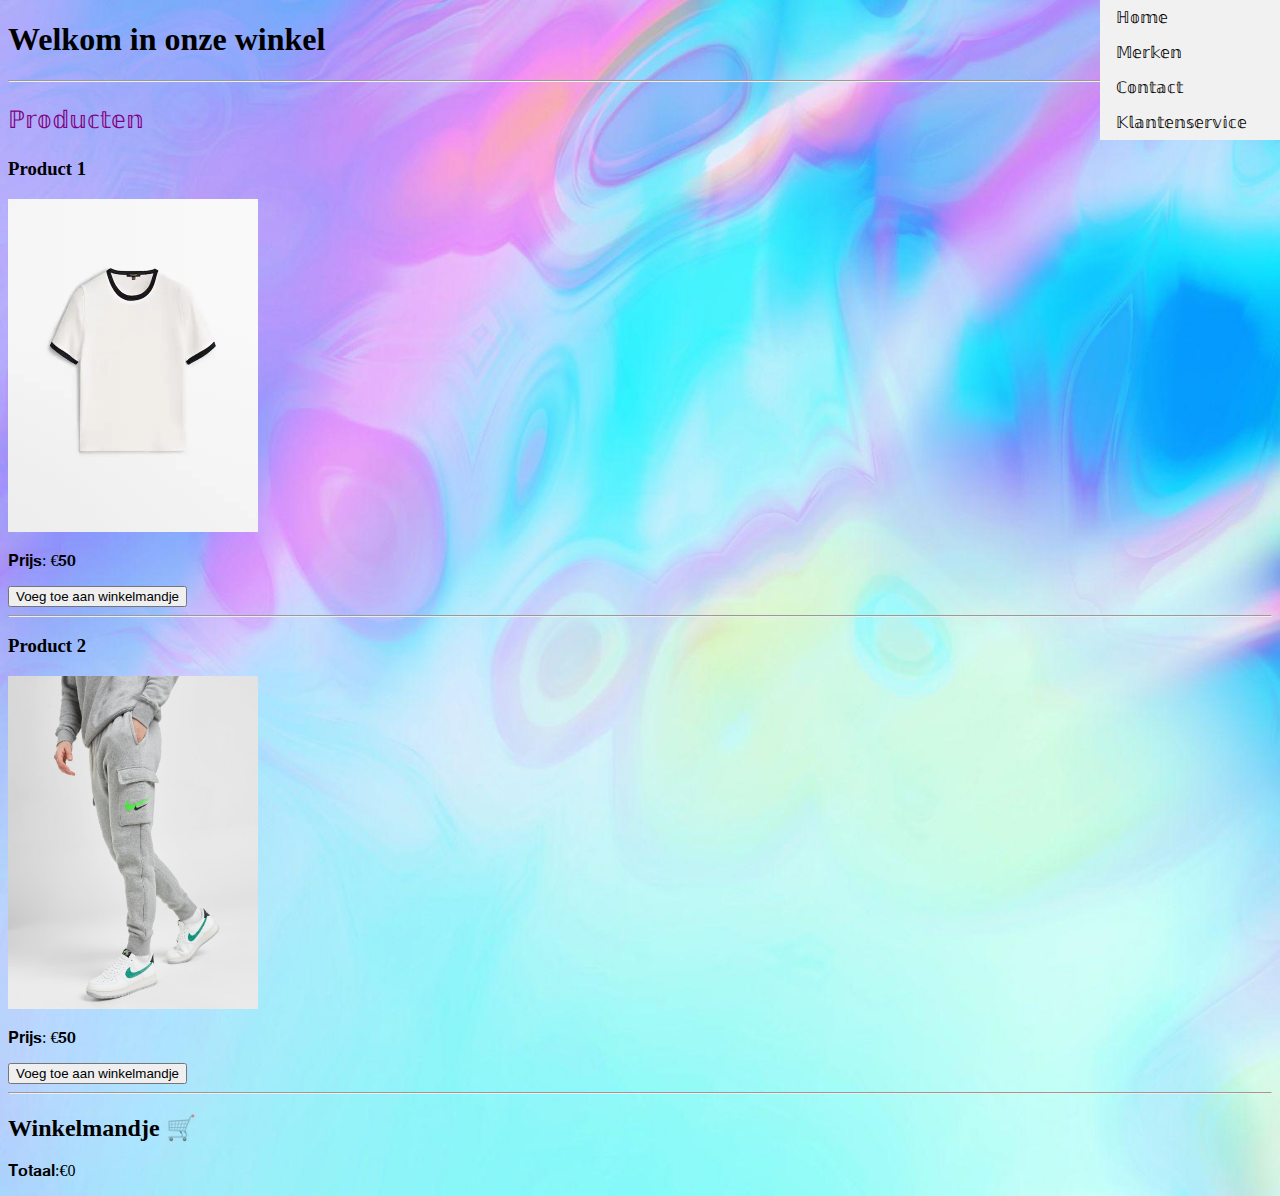
<file: index.html>
<!DOCTYPE html>
<html lang="en">
<head>
    <meta charset="UTF-8">
    <meta name="viewport" content="width=device-width, initial-scale=1.0">
    <title>Document</title>
    <link rel="stylesheet" href="style.css">
</head>
<body>
            <header>
                <html lang="en">
                    <head>
                        <meta charset="UTF-8">
                        <meta name="viewport" content="width=device-width, initial-scale=1.0">
                        <title>Welkom in onze winkel</title>
                        <link rel="stylesheet" href="style.css">
                      
                    <body>
                        <header>
                            <header>
                                <a href="./webshop.html" ></a>
                            </header>
                            <h1>Welkom in onze winkel</h1>
                        </header>
                    
                        <nav>
                            <ul>
                                <li><a href="index.html">ℍ𝕠𝕞𝕖</a></li>
                                <li><a href="merken.html">𝕄𝕖𝕣𝕜𝕖𝕟</a></li>
                                <li><a href="contact.html">ℂ𝕠𝕟𝕥𝕒𝕔𝕥</a></li>
                                <li><a href="about.html">𝕂𝕝𝕒𝕟𝕥𝕖𝕟𝕤𝕖𝕣𝕧𝕚𝕔𝕖</a></li>
                            </ul>
                        </nav>
                        <hr>
                        <p class="paratext">ℙ𝕣𝕠𝕕𝕦𝕔𝕥𝕖𝕟</p>
                        <section class="producten">
                            <article class="product">
                                <h3>Product 1</h3>
                                <img src="shirt.png" alt="Product 1" width="250" height="333">
                                <p>𝐏𝐫𝐢𝐣𝐬: €𝟓𝟎</p>
                                <button onclick="addToCart('Product 1', 50)">Voeg toe aan winkelmandje</button>
                            </article>
                            <hr>
                            <article class="product">
                                <h3>Product 2</h3>
                                <img src="jd_345454_c.png" alt="Product 2" width="250" height="333">
                                <p>𝐏𝐫𝐢𝐣𝐬: €𝟓𝟎</p>
                                <button onclick="addToCart('Product 2', 50)">Voeg toe aan winkelmandje</button>
                            </article>
                            
                            <!-- Voeg meer producten toe zoals hierboven -->
                        </section>
                        <hr>
                        <section class="winkelmandje">
                            <h2>Winkelmandje 🛒</h2>
                            <ul id="cartItems">
                                <!-- Hier worden de geselecteerde producten weergegeven -->
                            </ul>
                            <p>𝐓𝐨𝐭𝐚𝐚𝐥:<span id="cartTotal">€0</span></p>
                        </section>
                    
                        <script>
                            const cart = [];
                    
                            function addToCart(product, price) {
                                cart.push({ product, price });
                                updateCart();
                            }
                    
                            function updateCart() {
                                const cartItems = document.getElementById('cartItems');
                                const cartTotal = document.getElementById('cartTotal');
                                cartItems.innerHTML = '';
                                let total = 0;
                    
                                for (const item of cart) {
                                    const listItem = document.createElement('li');
                                    listItem.textContent = `${item.product} - €${item.price}`;
                                    cartItems.appendChild(listItem);
                                    total += item.price;
                                }
                    
                                cartTotal.textContent = `€${total}`;
                            }
                            

                        </script>
                       
</body>
</html>
</file>
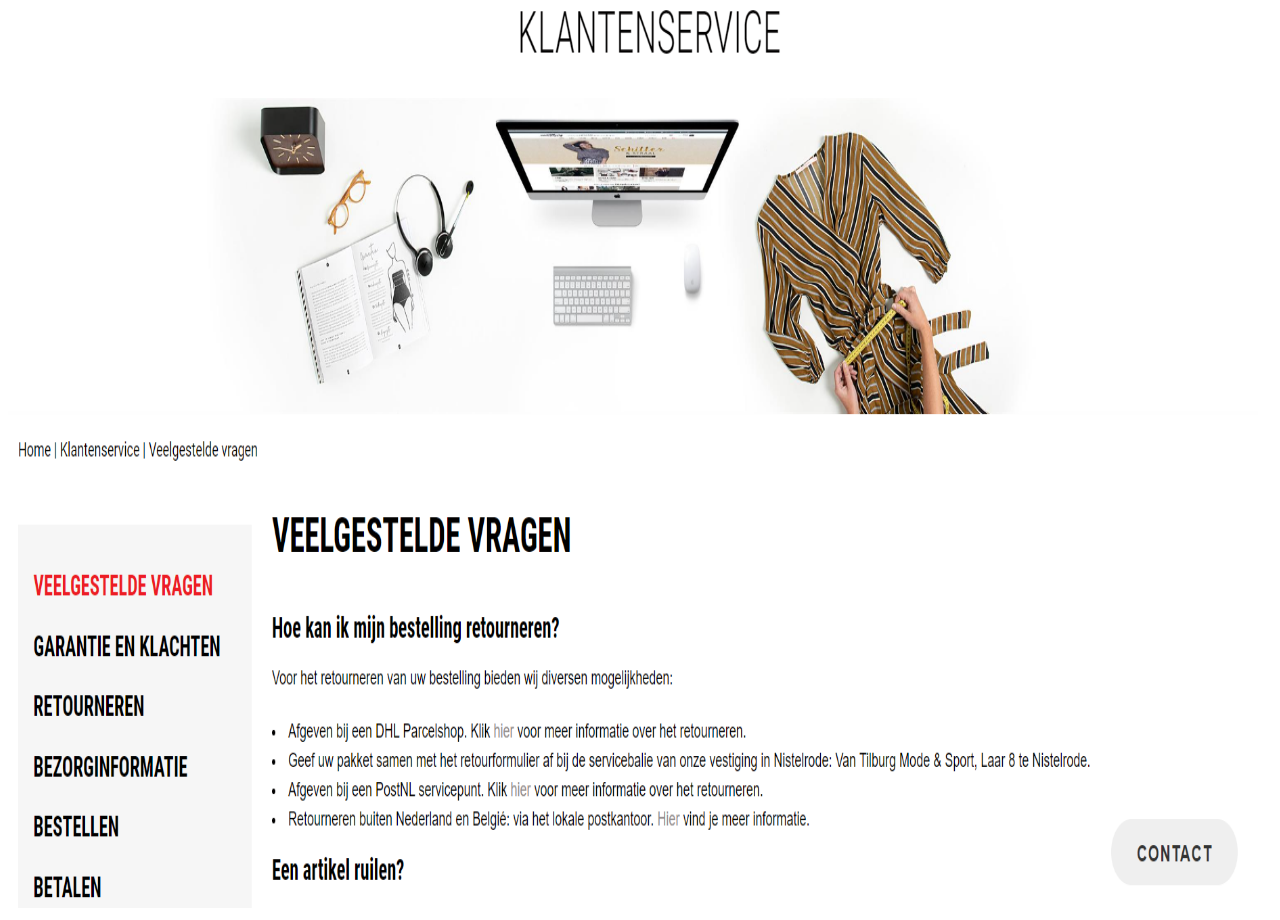
<file: about.html>
<!DOCTYPE html>
<html lang="en">
<head>
    <meta charset="UTF-8">
    <meta name="viewport" content="width=device-width, initial-scale=1.0">
    <title>Document</title>
</head>
<body>
 <img src="Schermopname (10).png" width="1250" height="900">    
</body>
</html>
</file>
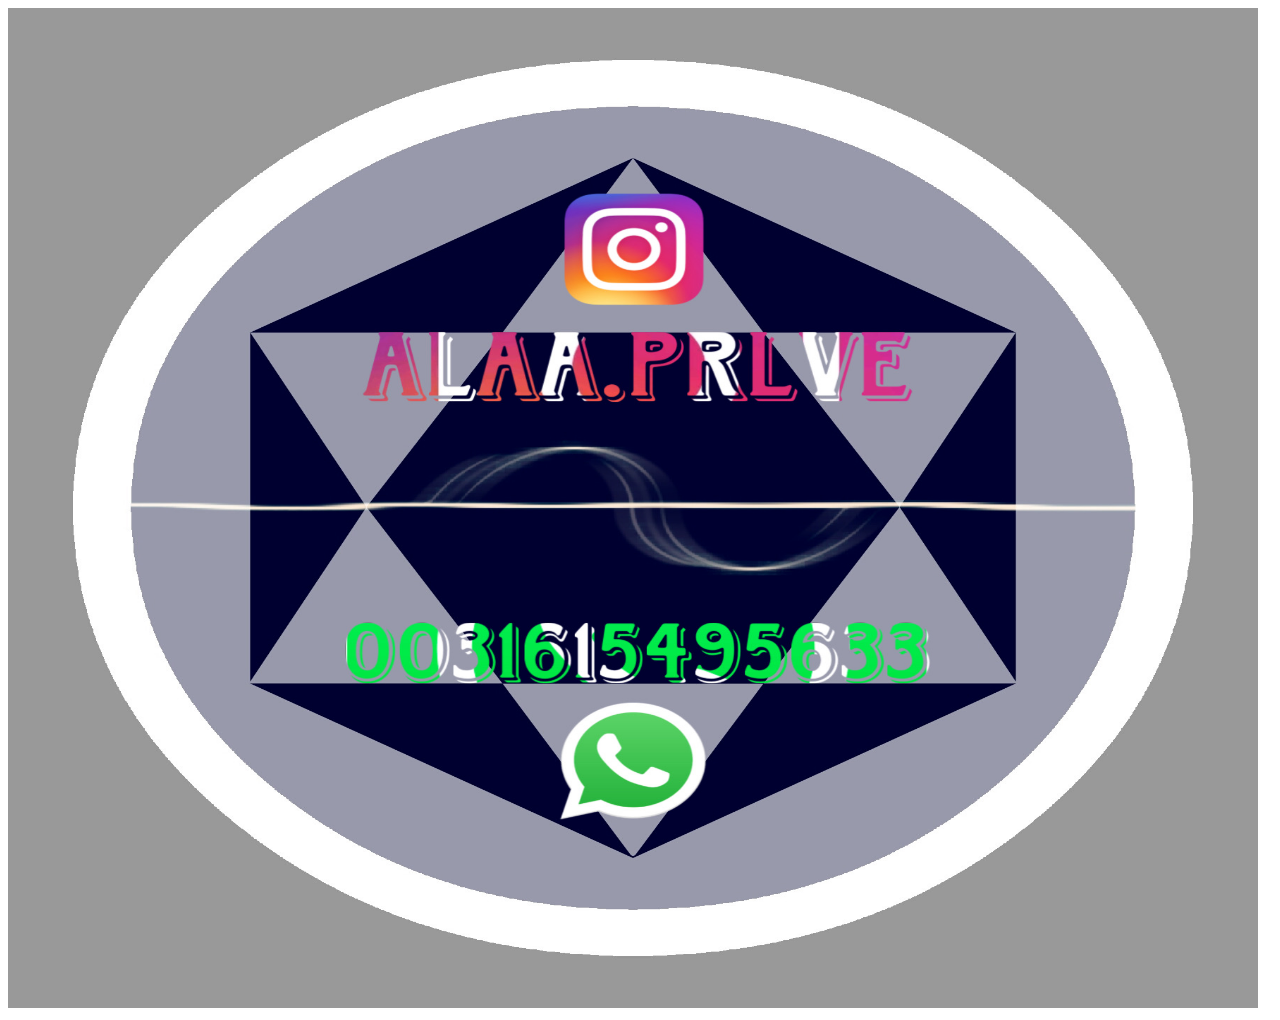
<file: contact.html>
<!DOCTYPE html>
<html lang="en">
<head>
    <meta charset="UTF-8">
    <meta name="viewport" content="width=device-width, initial-scale=1.0">
    <title>Document</title>
</head>
<body>
 <img src="2FD0DF59-98E1-4335-9292-6C63FE7CAF27.png" width="1250" height="1000" >   
</body>
</html>
</file>
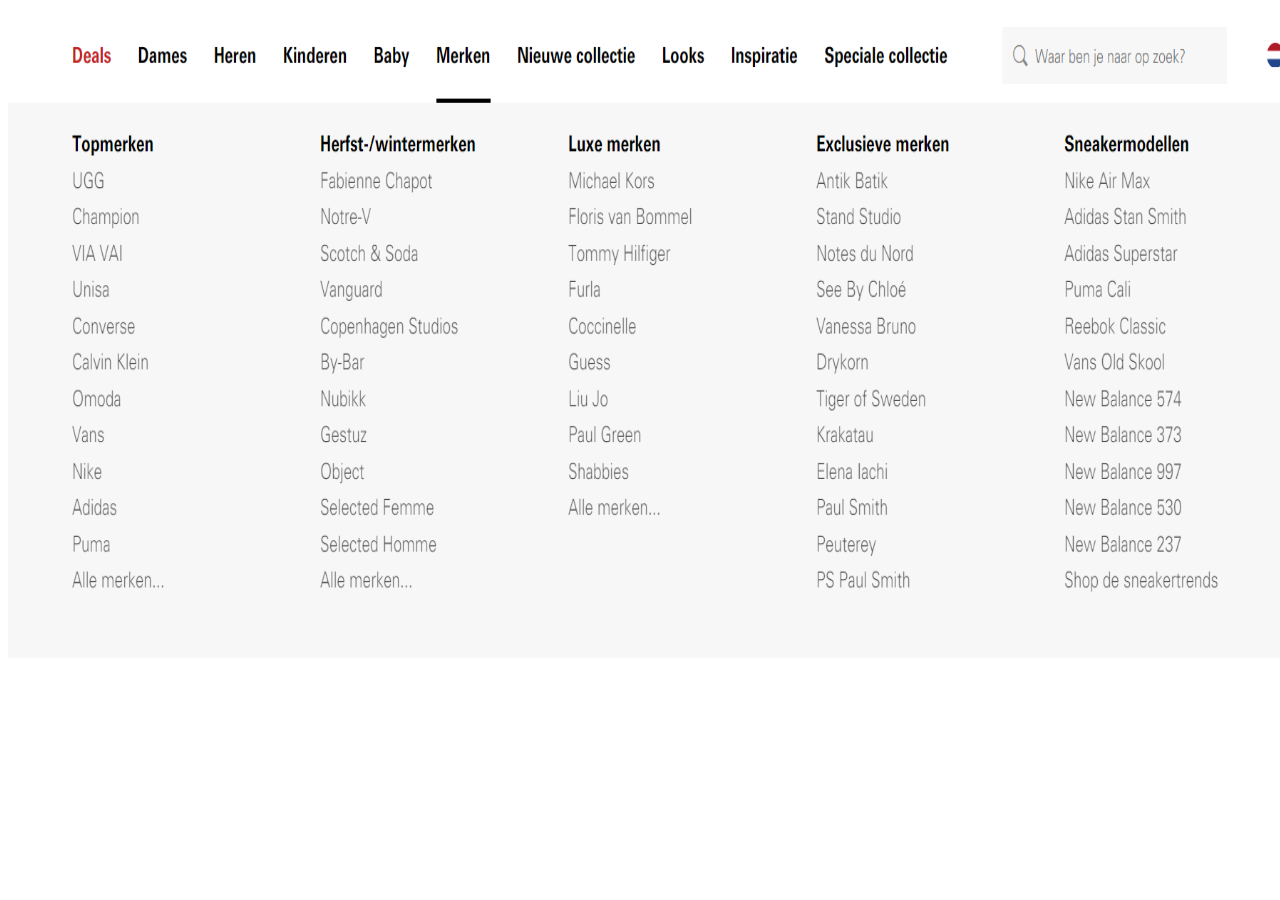
<file: merken.html>
<!DOCTYPE html>
<html lang="en">
<head>
    <meta charset="UTF-8">
    <meta name="viewport" content="width=device-width, initial-scale=1.0">
    <title>Document</title>
</head>
<body>
    <img src="ssssssssssssssss.png" width="1350" height="650">
</body>
</html>
</file>
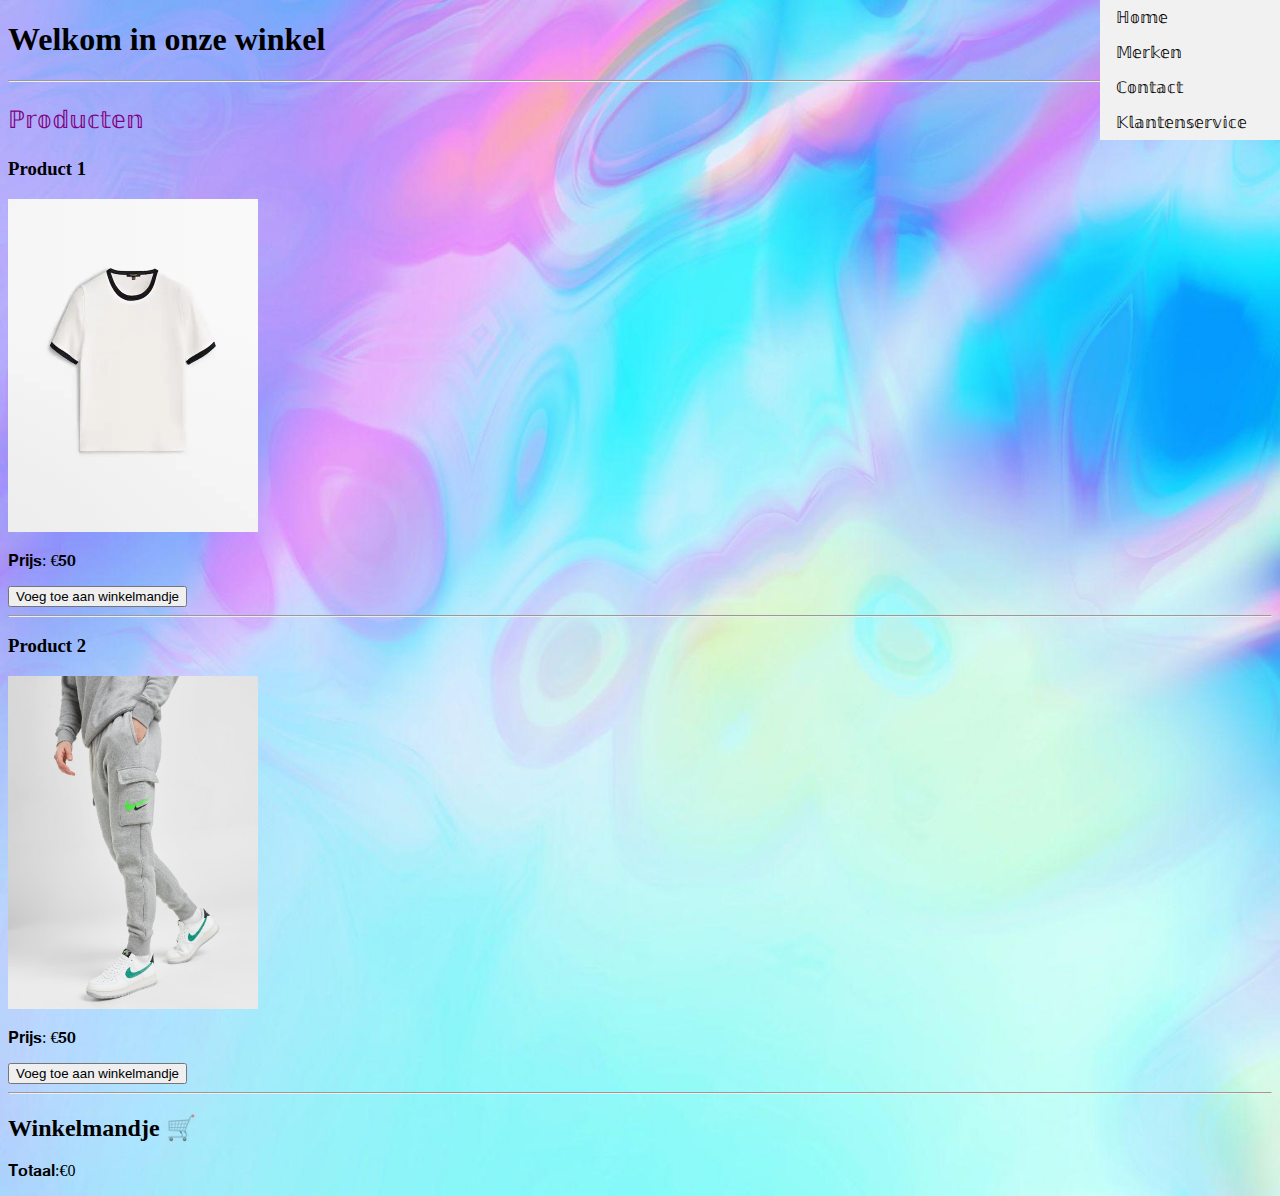
<file: webshop.html>
<!DOCTYPE html>
<html lang="en">
<head>
    <meta charset="UTF-8">
    <meta name="viewport" content="width=device-width, initial-scale=1.0">
    <title>Document</title>
    <link rel="stylesheet" href="style.css">
</head>
<body>
            <header>
                <html lang="en">
                    <head>
                        <meta charset="UTF-8">
                        <meta name="viewport" content="width=device-width, initial-scale=1.0">
                        <title>Welkom in onze winkel</title>
                        <link rel="stylesheet" href="style.css">
                      
                    <body>
                        <header>
                            <header>
                                <a href="./webshop.html" ></a>
                            </header>
                            <h1>Welkom in onze winkel</h1>
                        </header>
                    
                        <nav>
                            <ul>
                                <li><a href="webshop.html">ℍ𝕠𝕞𝕖</a></li>
                                <li><a href="merken.html">𝕄𝕖𝕣𝕜𝕖𝕟</a></li>
                                <li><a href="contact.html">ℂ𝕠𝕟𝕥𝕒𝕔𝕥</a></li>
                                <li><a href="about.html">𝕂𝕝𝕒𝕟𝕥𝕖𝕟𝕤𝕖𝕣𝕧𝕚𝕔𝕖</a></li>
                            </ul>
                        </nav>
                        <hr>
                        <p class="paratext">ℙ𝕣𝕠𝕕𝕦𝕔𝕥𝕖𝕟</p>
                        <section class="producten">
                            <article class="product">
                                <h3>Product 1</h3>
                                <img src="shirt.png" alt="Product 1" width="250" height="333">
                                <p>𝐏𝐫𝐢𝐣𝐬: €𝟓𝟎</p>
                                <button onclick="addToCart('Product 1', 50)">Voeg toe aan winkelmandje</button>
                            </article>
                            <hr>
                            <article class="product">
                                <h3>Product 2</h3>
                                <img src="jd_345454_c.png" alt="Product 2" width="250" height="333">
                                <p>𝐏𝐫𝐢𝐣𝐬: €𝟓𝟎</p>
                                <button onclick="addToCart('Product 2', 50)">Voeg toe aan winkelmandje</button>
                            </article>
                            
                            <!-- Voeg meer producten toe zoals hierboven -->
                        </section>
                        <hr>
                        <section class="winkelmandje">
                            <h2>Winkelmandje 🛒</h2>
                            <ul id="cartItems">
                                <!-- Hier worden de geselecteerde producten weergegeven -->
                            </ul>
                            <p>𝐓𝐨𝐭𝐚𝐚𝐥:<span id="cartTotal">€0</span></p>
                        </section>
                    
                        <script>
                            const cart = [];
                    
                            function addToCart(product, price) {
                                cart.push({ product, price });
                                updateCart();
                            }
                    
                            function updateCart() {
                                const cartItems = document.getElementById('cartItems');
                                const cartTotal = document.getElementById('cartTotal');
                                cartItems.innerHTML = '';
                                let total = 0;
                    
                                for (const item of cart) {
                                    const listItem = document.createElement('li');
                                    listItem.textContent = `${item.product} - €${item.price}`;
                                    cartItems.appendChild(listItem);
                                    total += item.price;
                                }
                    
                                cartTotal.textContent = `€${total}`;
                            }
                            

                        </script>
                       
</body>
</html>
</file>
<file: style.css>
body{
background-image: url('1323348.png');
background-repeat: no-repeat;
 background-size: cover; 
}

ul {
    list-style-type: none;
    margin: 0;
    padding: 0;
    width: 200px;
    background-color: #f1f1f1;
   position: absolute;
   left: 1100px;
   top: 0%;
  }
  
  
li a {
    display: block;
    color: #000;
    padding: 8px 16px;
    text-decoration: none;
  }
  
  /* Change the link color on hover */
li a:hover {
    background-color: #555;
    color: white;
  }

  .paratext {
    color: purple;
font-size: x-large;
  }
</file>
